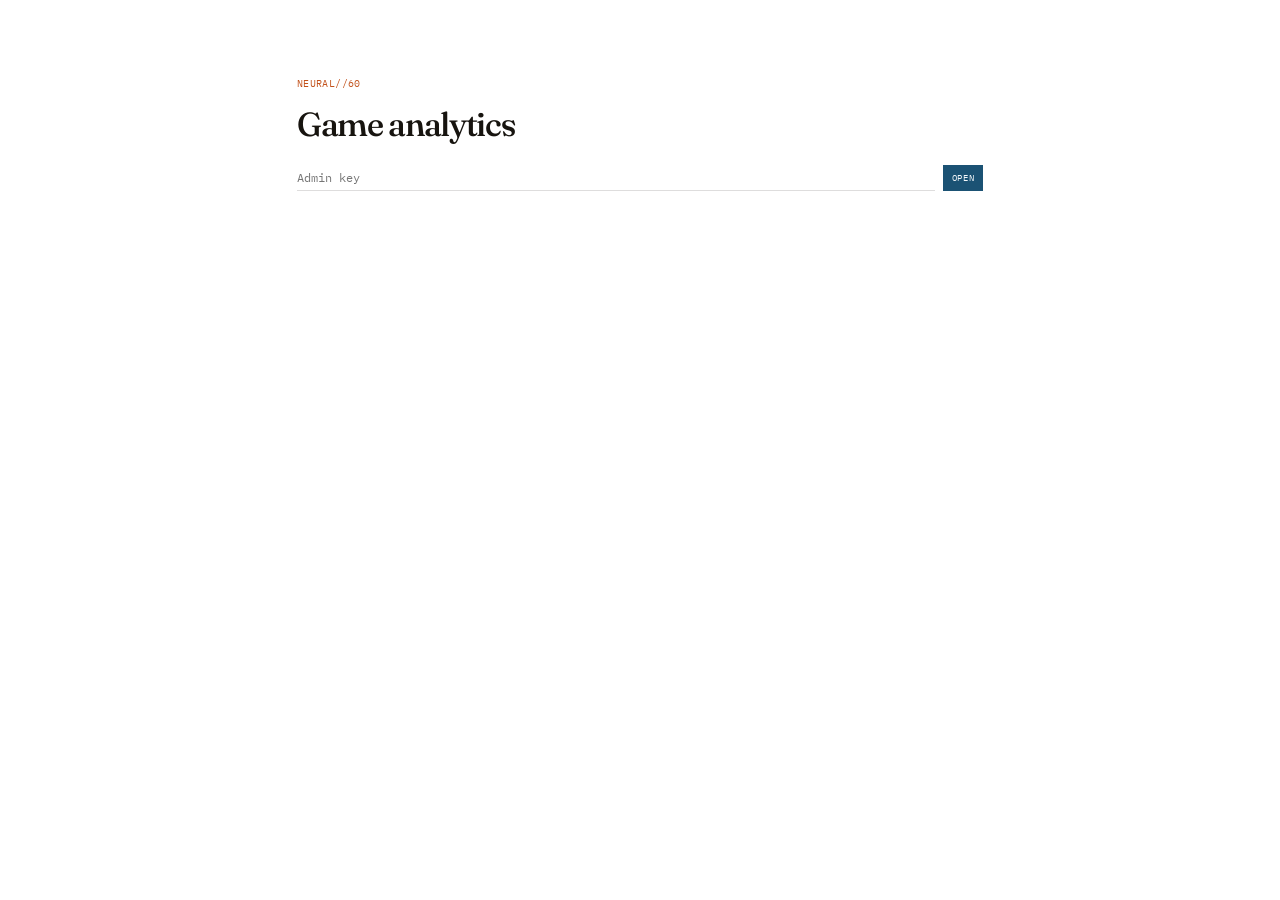
<file: admin.html>
<!DOCTYPE html>
<html lang="en">
<head>
  <meta charset="UTF-8">
  <meta name="viewport" content="width=device-width, initial-scale=1">
  <title>NEURAL//60 — analytics</title>
  <link rel="preconnect" href="https://fonts.googleapis.com">
  <link rel="preconnect" href="https://fonts.gstatic.com" crossorigin>
  <link href="https://fonts.googleapis.com/css2?family=Fraunces:opsz,wght@9..144,520&family=IBM+Plex+Mono:wght@400;500&family=Outfit:wght@400;500&display=swap" rel="stylesheet">
  <link rel="stylesheet" href="styles.css">
  <style>
    body { background: #fff; }
    .admin { max-width: 960px; margin: 0 auto; padding: 6rem var(--pad) 4rem; }
    .admin h1 { font-family: var(--serif); font-weight: 520; letter-spacing: -0.04em; font-size: 2.6rem; margin: 0.2rem 0 0; }
    .admin form { display: flex; gap: 0.6rem; margin: 1.2rem 0 1.6rem; }
    .admin input { flex: 1; border: 0; border-bottom: 1px solid var(--line); font-family: var(--mono); font-size: 0.9rem; padding: 0.4rem 0; }
    .admin button { border: 0; background: var(--pine); color: #f4f8fb; font-family: var(--mono); font-size: 0.72rem; letter-spacing: 0.06em; text-transform: uppercase; padding: 0.55rem 0.7rem; cursor: pointer; }
    .stats { display: grid; grid-template-columns: repeat(3, minmax(0, 1fr)); gap: 0.8rem; }
    .stat { background: var(--cream); padding: 0.9rem 1rem; }
    .stat span { display: block; font-family: var(--mono); font-size: 0.68rem; letter-spacing: 0.06em; text-transform: uppercase; color: var(--muted); }
    .stat strong { font-family: var(--serif); font-size: 1.8rem; font-weight: 520; letter-spacing: -0.03em; }
    .charts { display: grid; gap: 1.4rem; margin-top: 1.6rem; }
    .charts h2 { font-family: var(--serif); font-size: 1.3rem; font-weight: 520; margin: 0 0 0.4rem; }
    .charts svg { width: 100%; height: auto; }
    .err { color: #a34a1c; font-family: var(--mono); font-size: 0.8rem; }
    @media (max-width: 720px) { .stats { grid-template-columns: 1fr 1fr; } }
  </style>
</head>
<body>
  <main class="admin">
    <p class="kicker">NEURAL//60</p>
    <h1>Game analytics</h1>
    <form id="gate">
      <input id="key" type="password" autocomplete="current-password" placeholder="Admin key" aria-label="Admin key">
      <button type="submit">Open</button>
    </form>
    <p id="err" class="err" role="alert"></p>
    <div id="view" hidden>
      <div class="stats" id="stats"></div>
      <div class="charts" id="charts"></div>
    </div>
  </main>
  <script>
    const keyInput = document.getElementById("key");
    const err = document.getElementById("err");
    const view = document.getElementById("view");
    try {
      const saved = sessionStorage.getItem("neural60-admin");
      if (saved) keyInput.value = saved;
    } catch (e) { /* private mode */ }

    function bars(title, rows, color) {
      const w = 640, h = 160, pad = 28;
      const max = Math.max(1, ...rows.map((row) => row.value));
      const gap = (w - pad * 2) / rows.length;
      const parts = rows.map((row, i) => {
        const bh = (row.value / max) * (h - 48);
        const x = pad + i * gap + 6;
        const y = h - 24 - bh;
        return `<rect x="${x}" y="${y}" width="${Math.max(4, gap - 14)}" height="${bh}" fill="${color}"></rect>
          <text x="${x}" y="${h - 8}" fill="#6a6258" font-size="11" font-family="IBM Plex Mono, monospace">${row.label}</text>`;
      }).join("");
      return `<section><h2>${title}</h2><svg viewBox="0 0 ${w} ${h}" role="img">${parts}</svg></section>`;
    }

    function line(title, rows) {
      const w = 640, h = 160, pad = 28;
      const max = Math.max(1, ...rows.map((row) => row.value));
      const step = (w - pad * 2) / Math.max(1, rows.length - 1);
      const pts = rows.map((row, i) => {
        const x = pad + i * step;
        const y = h - 24 - (row.value / max) * (h - 48);
        return [x, y];
      });
      const d = pts.map((p, i) => (i ? "L" : "M") + p[0] + " " + p[1]).join(" ");
      const labels = rows.filter((_, i) => i % 2 === 0).map((row, i) => {
        const index = i * 2;
        return `<text x="${pts[index][0]}" y="${h - 8}" fill="#6a6258" font-size="11" font-family="IBM Plex Mono, monospace">${row.label}</text>`;
      }).join("");
      return `<section><h2>${title}</h2><svg viewBox="0 0 ${w} ${h}" role="img"><path d="${d}" fill="none" stroke="#1b5274" stroke-width="1.6"></path>${labels}</svg></section>`;
    }

    async function load(key) {
      const headers = { "X-Admin-Key": key };
      const overview = await fetch("/api/admin/overview", { headers });
      if (overview.status === 401) throw new Error("That key does not open the analytics.");
      if (!overview.ok) throw new Error("The analytics could not be loaded.");
      const series = await fetch("/api/admin/series", { headers });
      if (!series.ok) throw new Error("The charts could not be loaded.");
      const stats = await overview.json();
      const data = await series.json();
      const cards = [
        ["Total players", stats.players],
        ["Games played", stats.games],
        ["Average score", stats.average_score],
        ["Highest score", stats.highest_score],
        ["Average accuracy", stats.accuracy + "%"],
        ["Returning players", stats.returning]
      ];
      document.getElementById("stats").innerHTML = cards.map(([label, value]) =>
        `<article class="stat"><span>${label}</span><strong>${value}</strong></article>`
      ).join("");
      document.getElementById("charts").innerHTML = [
        bars("Games played", data.daily.map((row) => ({ label: row.day, value: row.games })), "#1b5274"),
        bars("Score distribution", data.scores.map((row) => ({ label: row.label, value: row.count })), "#c2511a"),
        line("Average score", data.daily.map((row) => ({ label: row.day, value: row.avg_score }))),
        bars("Most played days", data.weekdays.map((row) => ({ label: row.label, value: row.count })), "#1b5274"),
        line("Average accuracy", data.daily.map((row) => ({ label: row.day, value: row.accuracy })))
      ].join("");
      view.hidden = false;
    }

    document.getElementById("gate").addEventListener("submit", async (event) => {
      event.preventDefault();
      err.textContent = "";
      try {
        await load(keyInput.value.trim());
        sessionStorage.setItem("neural60-admin", keyInput.value.trim());
      } catch (error) {
        view.hidden = true;
        err.textContent = error.message;
      }
    });
    if (keyInput.value) document.getElementById("gate").requestSubmit();
  </script>
</body>
</html>
</file>
<file: styles.css>
:root {
  --ink: #17140f;
  --muted: #6a6258;
  --paper: #ffffff;
  --paper-2: #e8e1d4;
  --line: rgba(23, 20, 15, 0.14);
  --copper: #c2511a;
  --pine: #1b5274;
  --night: #12110e;
  --cream: #f6f1e8;
  --serif: "Fraunces", "Iowan Old Style", Georgia, serif;
  --sans: "Outfit", "Segoe UI", sans-serif;
  --mono: "IBM Plex Mono", ui-monospace, monospace;
  --pad: clamp(1.25rem, 4vw, 3.5rem);
  --max: 1120px;
}

* { box-sizing: border-box; }
html { zoom: 0.80; scroll-behavior: smooth; scroll-padding-top: 4.5rem; }
[hidden] { display: none !important; }
body {
  margin: 0;
  overflow-x: hidden;
  background: var(--paper);
  color: var(--ink);
  font-family: var(--sans);
  font-weight: 400;
  font-size: 1.05rem;
  line-height: 1.55;
}
img, svg { display: block; max-width: 100%; }
a { color: inherit; }
button, a { -webkit-tap-highlight-color: transparent; }
::selection { background: #f0c7a4; }

.sr {
  position: absolute;
  width: 1px;
  height: 1px;
  padding: 0;
  margin: -1px;
  overflow: hidden;
  clip: rect(0, 0, 0, 0);
  border: 0;
}
.skip {
  position: absolute;
  left: 1rem;
  top: -4rem;
  background: var(--cream);
  color: var(--ink);
  padding: 0.5rem 0.8rem;
  z-index: 20;
}
.skip:focus { top: 1rem; }

.nav {
  position: fixed;
  z-index: 10;
  top: 0;
  left: 0;
  right: 0;
  display: flex;
  align-items: center;
  gap: 1.5rem;
  padding: 0.9rem var(--pad);
  color: #173044;
}
.nav.is-solid,
.nav.is-open {
  background: rgba(255, 255, 255, 0.96);
  color: var(--ink);
  border-bottom: 1px solid var(--line);
  backdrop-filter: blur(10px);
}
.nav-mark {
  font-family: var(--serif);
  font-weight: 640;
  letter-spacing: -0.03em;
  text-decoration: none;
  font-size: 1.15rem;
}
.nav-links {
  display: flex;
  gap: 1.25rem;
  margin-left: auto;
}
.nav-links a {
  text-decoration: none;
  font-size: 0.92rem;
  letter-spacing: 0.01em;
}
.lang {
  display: flex;
  align-items: center;
  gap: 0.15rem;
  margin-left: 0.85rem;
}
.lang button {
  border: 0;
  background: transparent;
  color: inherit;
  font-family: var(--mono);
  font-size: 0.72rem;
  letter-spacing: 0.08em;
  padding: 0.2rem 0.28rem;
  cursor: pointer;
  opacity: 0.42;
}
.lang button.is-on {
  opacity: 1;
}
.nav-toggle {
  display: none;
  margin-left: auto;
  width: 42px;
  height: 42px;
  border: 0;
  background: transparent;
  color: inherit;
  position: relative;
}
.nav-toggle span:not(.sr) {
  position: absolute;
  left: 10px;
  right: 10px;
  height: 1.5px;
  background: currentColor;
}
.nav-toggle span:nth-of-type(2) { top: 16px; }
.nav-toggle span:nth-of-type(3) { top: 24px; }

.hero {
  min-height: 0;
  display: grid;
  grid-template-columns: minmax(0, 1.15fr) minmax(0, 0.85fr);
  background: #e7f2f8;
  color: #173044;
  padding: 0;
}
.hero-frame {
  position: relative;
  min-height: 32rem;
}
.hero-photo {
  position: absolute;
  inset: 0;
  width: 100%;
  height: 100%;
  object-fit: cover;
  object-position: 22% 40%;
}
.hero-copy {
  display: flex;
  flex-direction: column;
  justify-content: center;
  padding: 5.4rem clamp(1.3rem, 2.6vw, 2.6rem) 2.2rem;
  background: linear-gradient(180deg, #f5fafd 0%, #e5f1f8 58%, #d7e8f4 100%);
}
.hero-kicker, .kicker, .index, .when, .stack, .svg-label {
  font-family: var(--mono);
  font-size: 0.75rem;
  letter-spacing: 0.04em;
  text-transform: uppercase;
}
.hero-kicker { color: #b86a32; margin: 0 0 1.45rem; }
.hero h1 {
  font-family: var(--serif);
  font-weight: 520;
  font-size: clamp(3.1rem, 4.8vw, 5.4rem);
  line-height: 1.02;
  letter-spacing: -0.045em;
  margin: 0;
  color: #14324a;
}
.hero h1 span { display: block; }
.hero-lead {
  font-family: var(--serif);
  font-size: clamp(1.5rem, 3vw, 2.15rem);
  font-weight: 520;
  letter-spacing: -0.03em;
  max-width: 16em;
  margin: 2.2rem 0 0;
  line-height: 1.35;
}
.hero-lead > span { display: block; }
.hero-projects {
  display: inline-flex;
  align-items: center;
  gap: 0.4rem;
  width: fit-content;
  margin-top: 1.95rem;
  font-family: var(--mono);
  font-size: 0.84rem;
  letter-spacing: 0.06em;
  text-transform: uppercase;
  color: #1b5274;
  text-decoration: none;
  border-bottom: 1px solid rgba(27, 82, 116, 0.55);
  padding-bottom: 0.12rem;
}
.hero-projects .arrow {
  display: inline-block;
  transition: transform 0.18s ease;
}
.hero-projects:hover { color: #c46a28; border-bottom-color: #c46a28; }
.hero-projects:hover .arrow { transform: translateX(5px); }
.hero-projects:focus-visible {
  outline: 2px solid #1b5274;
  outline-offset: 3px;
}
.tone-science, .tone-viz { display: inline; font-weight: inherit; }
.tone-science { color: #1a6f9c; }
.tone-viz { color: #c46a28; }
.hero-links {
  display: flex;
  flex-wrap: wrap;
  gap: 0.4rem 1.25rem;
  margin: 1.65rem 0 0;
  font-family: var(--mono);
  font-size: 0.86rem;
  font-weight: 500;
  letter-spacing: 0.04em;
  text-transform: uppercase;
}
.hero-links a {
  display: inline-flex;
  align-items: center;
  gap: 0.42rem;
  color: #1b5274;
  text-decoration: none;
  border-bottom: 1.5px solid rgba(27, 82, 116, 0.7);
}
.brand-icon {
  width: 0.95em;
  height: 0.95em;
  flex: none;
}
.hero-links a:hover { color: #c46a28; border-bottom-color: #c46a28; }
.hero-copy .neural-cta {
  position: relative;
  z-index: 2;
  width: max-content;
  max-width: 100%;
  margin: 4.5rem 0 0;
  overflow: visible;
  padding: 1.2rem 1.15rem 0.7rem;
  background: #0e2430;
  color: #f4f8fb;
}
.hero-copy .neural-play {
  width: 100%;
  justify-content: center;
  gap: 0.85rem;
  padding: 1.15rem 1.65rem;
  border: 0;
  background: #e0b07a;
  color: #0e2430;
  font-size: 1.05rem;
  font-weight: 500;
  letter-spacing: 0.08em;
  box-shadow: 0 12px 26px rgba(8, 16, 22, 0.38);
  position: relative;
  transition: transform 0.18s ease, background 0.18s ease, box-shadow 0.18s ease, color 0.18s ease;
}
.hero-copy .neural-play::after {
  content: "";
  position: absolute;
  inset: 0;
  pointer-events: none;
  animation: neural-ring 1.6s ease-out infinite;
}
.hero-copy .neural-play:hover::after,
.hero-copy .neural-play:focus-visible::after {
  animation: none;
  opacity: 0;
}
.hero-copy .neural-play span[aria-hidden="true"] {
  display: inline-grid;
  place-items: center;
  width: 1.85rem;
  height: 1.85rem;
  margin-left: 0.06rem;
  border-radius: 50%;
  background: #0e2430;
  color: #e0b07a;
  font-size: 0.72rem;
  line-height: 1;
  transition: background 0.18s ease, color 0.18s ease;
}
.hero-copy .neural-play:hover {
  background: #f6f1e8;
  color: #0e2430;
  transform: translateY(-3px);
  box-shadow: 0 16px 30px rgba(8, 16, 22, 0.42);
}
.hero-copy .neural-play:hover span[aria-hidden="true"] {
  background: #1b5274;
  color: #f6f1e8;
}
.hero-copy .neural-play:focus-visible {
  outline: 2px solid #f6f1e8;
  outline-offset: 3px;
}
@keyframes neural-ring {
  0% { box-shadow: 0 0 0 0 rgba(246, 241, 232, 0); }
  18% { box-shadow: 0 0 0 4px #f6f1e8; }
  55% { box-shadow: 0 0 0 12px rgba(246, 241, 232, 0.9); }
  100% { box-shadow: 0 0 0 16px rgba(246, 241, 232, 0); }
}
.hero-copy .neural-tag { color: #f4f8fb; margin-top: 0.75rem; }
.hero-copy .neural-scores {
  display: block;
  margin: 0.45rem 0 0;
  padding: 0;
  border: 0;
  background: transparent;
  color: #e0b07a;
  font-family: var(--mono);
  font-size: 0.66rem;
  letter-spacing: 0.08em;
  text-transform: uppercase;
  cursor: pointer;
}
.hero-copy .neural-scores:hover { color: #f4f8fb; }
.hero-copy .neural-scores:focus-visible { outline-color: #e0b07a; }
.hero-copy .neural-board {
  position: absolute;
  left: 0;
  right: 0;
  bottom: calc(100% - 1px);
  margin: 0;
  padding: 0.65rem 0.75rem 0.55rem;
  background: #0e2430;
  opacity: 0;
  visibility: hidden;
  transform: translateY(6px);
  pointer-events: none;
  transition: opacity 0.18s ease, transform 0.18s ease, visibility 0s linear 0.18s;
}
.hero-copy .neural-cta:hover .neural-board,
.hero-copy .neural-cta:focus-within .neural-board,
.hero-copy .neural-cta.is-open .neural-board {
  opacity: 1;
  visibility: visible;
  transform: none;
  pointer-events: auto;
  transition: opacity 0.18s ease, transform 0.18s ease, visibility 0s;
}
.hero-copy .neural-board-kicker { color: #e0b07a; }
.hero-copy .neural-board li { color: #f4f8fb; }
.hero-copy .neural-board ol { max-width: none; }
.neural-play {
  display: inline-flex;
  align-items: center;
  gap: 0.45rem;
  border: 1px solid #1b5274;
  background: #1b5274;
  color: #f4f8fb;
  font-family: var(--mono);
  font-size: 0.72rem;
  letter-spacing: 0.06em;
  text-transform: uppercase;
  padding: 0.55rem 0.75rem;
  cursor: pointer;
}
.neural-play:hover { background: #143f5c; }
.neural-play:focus-visible {
  outline: 2px solid #1b5274;
  outline-offset: 3px;
}
.neural-tag {
  margin: 0.4rem 0 0;
  font-family: var(--serif);
  font-size: 1.02rem;
  letter-spacing: -0.02em;
  color: #173044;
}
.neural-board { margin-top: 0.65rem; }
.neural-board-kicker {
  margin: 0;
  font-family: var(--mono);
  font-size: 0.66rem;
  letter-spacing: 0.08em;
  text-transform: uppercase;
  color: #6a6258;
}
.neural-board ol {
  list-style: none;
  margin: 0.28rem 0 0;
  padding: 0;
  max-width: 16rem;
}
.neural-board li.is-empty { display: block; }
.neural-board li {
  display: grid;
  grid-template-columns: 1.5rem minmax(0, 1fr) auto;
  gap: 0.45rem;
  font-family: var(--mono);
  font-size: 0.72rem;
  line-height: 1.45;
  color: #173044;
}
.neural-board li span:nth-child(2) {
  overflow: hidden;
  text-overflow: ellipsis;
  white-space: nowrap;
}

.section-head, .interests, .skills, .work, .experience, .education, .contact, .colophon {
  padding-left: var(--pad);
  padding-right: var(--pad);
}
.interests, .skills, .work, .experience, .education { padding-top: 5.5rem; }
.section-head {
  display: flex;
  align-items: baseline;
  flex-wrap: wrap;
  gap: 1rem;
  max-width: var(--max);
  margin: 0 auto 2rem;
  padding-left: 0;
  padding-right: 0;
}
.work-intro {
  flex: 1 0 100%;
  margin: 0;
  color: var(--muted);
  max-width: 38rem;
}
.section-head h2, .project-title, .timeline h3, .schools h3 {
  font-family: var(--serif);
  font-weight: 520;
  letter-spacing: -0.03em;
}
.section-head h2 {
  font-size: clamp(2rem, 4vw, 3rem);
  margin: 0;
}
.index { color: var(--copper); margin: 0; }
.interests .section-head { margin-bottom: 1.4rem; }
.interest-list {
  list-style: none;
  margin: 0 auto;
  padding: 0;
  max-width: var(--max);
  display: grid;
  grid-template-columns: 1fr 1fr;
  column-gap: 3.5rem;
}
.interest-list li {
  margin: 0;
  padding: 1.15rem 0 1.25rem;
  border-top: 1px solid var(--line);
  font-family: var(--serif);
  font-weight: 400;
  font-size: clamp(1.2rem, 2vw, 1.5rem);
  line-height: 1.3;
  letter-spacing: -0.02em;
}
.interest-list li::before {
  content: "";
  display: block;
  width: 1.6rem;
  height: 2px;
  margin-bottom: 0.7rem;
  background: var(--pine);
}
.interest-list li.interest-viz::before { background: var(--copper); }

.interests, .skills, .work, .experience, .education, .contact {
  max-width: calc(var(--max) + 2 * var(--pad));
  margin: 0 auto;
}
.skill-list {
  list-style: none;
  margin: 0 auto;
  padding: 0;
  max-width: var(--max);
  display: grid;
  grid-template-columns: 1fr 1fr;
  border-top: 1px solid var(--line);
}
.skill-list li {
  padding: 1.3rem 1.4rem 1.4rem 0;
  border-bottom: 1px solid var(--line);
}
.skill-list li:nth-child(odd) { padding-right: 2rem; border-right: 1px solid var(--line); }
.skill-list li:nth-child(even) { padding-left: 1.5rem; }
.skill-science { box-shadow: inset 0 3px 0 var(--pine); }
.skill-viz { box-shadow: inset 0 3px 0 var(--copper); }
.skill-list h3 { margin: 0 0 0.35rem; font-size: 1rem; font-weight: 560; }
.skill-list p { margin: 0; color: var(--muted); }

.filters { margin-left: auto; display: flex; gap: 0.4rem; }
.filters button {
  font: inherit;
  font-size: 0.88rem;
  border: 1px solid var(--line);
  background: transparent;
  color: var(--ink);
  border-radius: 999px;
  padding: 0.35rem 0.8rem;
  cursor: pointer;
}
.filters button.is-on {
  background: var(--ink);
  color: var(--cream);
  border-color: var(--ink);
}
.filters button[data-filter="science"].is-on {
  background: var(--pine);
  border-color: var(--pine);
}
.filters button[data-filter="viz"].is-on {
  background: #6e3418;
  border-color: #6e3418;
}
.swatch {
  display: inline-block;
  width: 0.45rem;
  height: 0.45rem;
  margin-right: 0.4rem;
  border-radius: 50%;
  vertical-align: 0.05em;
}
.swatch--science { background: var(--pine); }
.swatch--viz { background: var(--copper); }
.filters button.is-on .swatch { background: var(--cream); }
.filters button:focus-visible, a:focus-visible, .nav-toggle:focus-visible {
  outline: 2px solid var(--copper);
  outline-offset: 3px;
}

.work-list {
  max-width: var(--max);
  margin: 0 auto;
  border-top: 1px solid var(--line);
}
.project { border-bottom: 1px solid var(--line); }
.project-head { margin: 0; font-size: inherit; font-weight: inherit; }
.project-toggle {
  display: grid;
  grid-template-columns: 2.4rem minmax(0, 1fr) auto;
  gap: 0.35rem 1rem;
  align-items: center;
  width: 100%;
  padding: 0.95rem 0.1rem;
  border: 0;
  background: transparent;
  color: inherit;
  text-align: left;
  cursor: pointer;
  font: inherit;
  font-weight: 400;
}
.project-toggle:hover .project-title { color: var(--pine); }
.project[data-cat="viz"] .project-toggle:hover .project-title { color: #a34a1c; }
.project-toggle:focus-visible {
  outline: 2px solid var(--copper);
  outline-offset: 3px;
}
.project-num {
  font-family: var(--serif);
  font-size: 1.25rem;
  letter-spacing: -0.04em;
  color: var(--muted);
}
.project-meta { display: flex; flex-direction: column; gap: 0.12rem; min-width: 0; }
.project-meta .kicker { margin: 0; }
.project-title {
  font-size: clamp(1.25rem, 2vw, 1.7rem);
  line-height: 1.15;
  letter-spacing: -0.03em;
}
.project-sign {
  width: 2rem;
  height: 2rem;
  display: grid;
  place-items: center;
  border: 1px solid var(--line);
  border-radius: 50%;
  font-family: var(--serif);
  font-size: 1.2rem;
  line-height: 1;
}
.project-sign::before { content: "+"; }
.project.is-open .project-sign::before { content: "−"; }
.project.is-open .project-sign {
  background: var(--ink);
  color: var(--cream);
  border-color: var(--ink);
}
.project[data-cat="science"].is-open .project-sign {
  background: var(--pine);
  border-color: var(--pine);
}
.project[data-cat="viz"].is-open .project-sign {
  background: #6e3418;
  border-color: #6e3418;
}
.project-panel { padding: 0.2rem 0 1.35rem 3.4rem; }
.project-shot { margin: 0 0 1rem; background: #101820; }
.project-shot img {
  display: block;
  width: 100%;
  height: 300px;
  object-fit: cover;
  object-position: center;
  background: #101820;
}
#pretty-little-pictures .project-shot img,
#elivia .project-shot img,
#alzheimer .project-shot img,
#tuberculosis .project-shot img {
  object-fit: contain;
  height: 320px;
}
.project-shot--light,
.project-shot--light img { background: #fff; }
.project-shot--diagram {
  background: var(--pine);
  padding: 0.6rem 0.4rem;
}
.project-panel p { margin: 0 0 0.75rem; color: var(--ink); }
.diagram { width: min(100%, 420px); height: auto; }
.frame { fill: none; stroke: rgba(243, 239, 230, 0.45); stroke-width: 1.4; }
.scan { fill: rgba(243, 239, 230, 0.14); }
.scan.dim { fill: rgba(243, 239, 230, 0.07); }
.scan-core { fill: none; stroke: #f0c7a4; stroke-width: 1.5; }
.mark { fill: #e07a3d; }
.wave { fill: none; stroke: #f3efe6; stroke-width: 1.6; }
.dots circle { fill: rgba(243, 239, 230, 0.75); }
.axis { stroke: rgba(243, 239, 230, 0.35); }
.bar { fill: rgba(243, 239, 230, 0.28); }
.bar.accent { fill: #e7b089; }
.series, .rail { fill: none; stroke: #f6f1e8; stroke-width: 2.2; }
.forecast { fill: none; stroke: #e07a3d; stroke-width: 2.2; stroke-dasharray: 5 4; }
.band { fill: none; stroke: rgba(224, 122, 61, 0.45); stroke-width: 1.2; }
.split { stroke: rgba(243, 239, 230, 0.35); stroke-dasharray: 3 4; }
.svg-label { fill: rgba(243, 239, 230, 0.7); font-size: 11px; }
.graticule { fill: none; stroke: rgba(243, 239, 230, 0.35); stroke-width: 1; }
.heat { fill: #e07a3d; }
.heat.soft { fill: rgba(224, 122, 61, 0.55); }
.stripe { fill: #e7d3a1; }
.stripe.mid { fill: #e08a45; }
.stripe.hot { fill: #b93816; }
.flow { fill: none; stroke: rgba(243, 239, 230, 0.8); stroke-width: 1.6; }
.flow.faint { stroke: rgba(243, 239, 230, 0.35); }
.node { fill: #f3efe6; }
.node.alert { fill: #e07a3d; }
.rail.ghost { stroke: rgba(243, 239, 230, 0.35); }
.stop { fill: #f3efe6; }
.cube { fill: rgba(224, 122, 61, 0.85); stroke: #f3efe6; stroke-width: 1; }
.cube-edge { fill: none; stroke: rgba(243, 239, 230, 0.7); }

.case-body { padding: 1.15rem 1.15rem 1.05rem; }
.case-logos {
  display: flex;
  align-items: center;
  gap: 0.7rem;
  margin: 0 0 0.55rem;
}
.case-logos img {
  display: block;
  height: 1.45rem;
  width: auto;
}
.kicker { margin: 0 0 0.5rem; color: var(--copper); }
.project[data-cat="science"] .kicker { color: var(--pine); }
.project[data-cat="viz"] .kicker { color: #a34a1c; }
.metrics {
  list-style: none;
  display: grid;
  grid-template-columns: repeat(3, minmax(0, 1fr));
  gap: 0.8rem;
  margin: 0 0 0.9rem;
  padding: 0.85rem 0;
  border-top: 1px solid var(--line);
  border-bottom: 1px solid var(--line);
}
.metrics strong {
  display: block;
  font-family: var(--serif);
  font-size: 1.2rem;
  font-weight: 520;
  letter-spacing: -0.03em;
  color: var(--ink);
}
.metrics span { color: var(--muted); font-size: 0.78rem; }
.note { color: var(--muted); font-size: 0.92rem; }
.stack { color: var(--pine); margin: 0; text-transform: none; letter-spacing: 0.01em; font-size: 0.75rem; }
.case-link { display: flex; flex-wrap: wrap; gap: 0.7rem 1rem; align-items: center; margin: 0.75rem 0 0; }
.case-link a {
  display: inline-flex;
  align-items: center;
  gap: 0.38rem;
  font-family: var(--mono);
  font-size: 0.75rem;
  letter-spacing: 0.04em;
  text-transform: uppercase;
  text-decoration: none;
  color: var(--pine);
  border-bottom: 1px solid rgba(27, 82, 116, 0.4);
}
.case-link:has(.case-try) { margin: 1rem 0 0.15rem; }
.case-link .case-video {
  display: inline-flex;
  align-items: center;
  gap: 0.45rem;
  padding: 0.55rem 0.9rem;
  background: #14324a;
  color: #f6f1e8;
  font-family: var(--mono);
  font-size: 0.78rem;
  font-weight: 500;
  letter-spacing: 0.08em;
  text-transform: uppercase;
  text-decoration: none;
  border: 0;
}
.case-link .case-video:hover { background: #0d2436; color: #f6f1e8; border: 0; }
.case-link .case-video:focus-visible {
  outline: 2px solid var(--copper);
  outline-offset: 3px;
}
.case-link a.case-page {
  gap: 0.6rem;
  padding: 0.78rem 1.25rem;
  border: 0;
  border-bottom: 0;
  background: var(--pine);
  color: #f6f1e8;
  font-size: 0.86rem;
  font-weight: 500;
  letter-spacing: 0.08em;
  text-transform: uppercase;
  animation: page-pulse 1.8s ease-out infinite;
}
.case-link a.case-page .try-arrow {
  display: inline-block;
  animation: try-nudge 1.6s ease-in-out infinite;
}
.case-link a.case-page:hover {
  background: #143d58;
  color: #f6f1e8;
  border: 0;
  animation: none;
  box-shadow: 0 10px 22px rgba(27, 82, 116, 0.28);
}
.case-link a.case-page:hover .try-arrow { animation: none; transform: translateX(5px); }
.case-link a.case-page:focus-visible {
  outline: 2px solid var(--pine);
  outline-offset: 3px;
}
@keyframes page-pulse {
  0% { box-shadow: 0 0 0 0 rgba(27, 82, 116, 0); }
  40% { box-shadow: 0 0 0 7px rgba(27, 82, 116, 0.18); }
  100% { box-shadow: 0 0 0 14px rgba(27, 82, 116, 0); }
}
.case-link a.case-try {
  gap: 0.55rem;
  padding: 0.72rem 1.15rem;
  border: 0;
  border-bottom: 0;
  background: #c46a28;
  color: #f6f1e8;
  font-size: 0.84rem;
  font-weight: 500;
  letter-spacing: 0.08em;
  animation: try-pulse 1.6s ease-out infinite;
}
.case-link a.case-try .try-arrow {
  display: inline-block;
  animation: try-nudge 1.6s ease-in-out infinite;
}
.project[data-cat="viz"] .case-link a.case-try,
.project[data-cat="viz"] .case-link a.case-try:hover {
  color: #f6f1e8;
  border-bottom-color: transparent;
}
.case-link a.case-try:hover {
  background: #a34a1c;
  animation: none;
  box-shadow: 0 10px 22px rgba(163, 74, 28, 0.28);
}
.case-link a.case-try:hover .try-arrow { animation: none; transform: translateX(5px); }
.case-link a.case-try:focus-visible {
  outline: 2px solid #c46a28;
  outline-offset: 3px;
}
@keyframes try-pulse {
  0% { box-shadow: 0 0 0 0 rgba(255, 255, 255, 0); }
  18% { box-shadow: 0 0 0 4px #fff; }
  55% { box-shadow: 0 0 0 6px #fff, 0 0 0 13px rgba(20, 50, 74, 0.55); }
  100% { box-shadow: 0 0 0 8px rgba(255, 255, 255, 0), 0 0 0 18px rgba(20, 50, 74, 0); }
}
@keyframes try-nudge {
  0%, 100% { transform: translateX(0); }
  50% { transform: translateX(6px); }
}
.project[data-cat="viz"] .case-link a.case-video,
.project[data-cat="viz"] .case-link a.case-video:hover {
  color: #f6f1e8;
  border: 0;
}
.project[data-cat="viz"] .case-link a {
  color: #a34a1c;
  border-bottom-color: rgba(163, 74, 28, 0.45);
}
.case-link a:hover { color: var(--ink); border-bottom-color: var(--ink); }
.empty { max-width: var(--max); margin: 0 auto; color: var(--muted); }

.timeline, .schools {
  list-style: none;
  margin: 0 auto;
  padding: 0;
  max-width: var(--max);
}
.timeline li, .schools li {
  display: grid;
  grid-template-columns: 11rem 1fr;
  gap: 1.5rem;
  padding: 1.6rem 0;
  border-top: 1px solid var(--line);
}
.when { margin: 0.3rem 0 0; color: var(--muted); text-transform: none; letter-spacing: 0; line-height: 1.45; }
.flag-sprite { position: absolute; width: 0; height: 0; overflow: hidden; }
.flag {
  display: inline-block;
  width: 1.35rem;
  height: 0.9rem;
  margin-right: 0.28rem;
  vertical-align: -0.08em;
  border-radius: 1px;
  box-shadow: 0 0 0 1px rgba(23, 20, 15, 0.2);
}
.timeline h3, .schools h3 { margin: 0; font-size: 1.55rem; }
.where { margin: 0.2rem 0 0.7rem; color: var(--copper); }
.timeline ul { margin: 0 0 0.8rem; padding-left: 1.1rem; }
.timeline li li { display: list-item; border: 0; padding: 0.15rem 0; }
.schools p { margin: 0.3rem 0 0; color: var(--muted); }

.contact {
  padding-top: 5.5rem;
  padding-bottom: 4rem;
}
.mail {
  display: block;
  max-width: var(--max);
  margin: 0 auto 1.2rem;
  font-family: var(--serif);
  font-size: clamp(1.8rem, 4vw, 3.4rem);
  letter-spacing: -0.04em;
  line-height: 1.05;
  text-decoration: none;
  border-bottom: 1px solid var(--line);
  padding-bottom: 1rem;
}
.mail:hover { color: var(--copper); }
.contact-list {
  list-style: none;
  display: flex;
  flex-wrap: wrap;
  gap: 0.7rem 1.4rem;
  max-width: var(--max);
  margin: 0 auto;
  padding: 0;
}
.contact-list a {
  display: inline-flex;
  align-items: center;
  gap: 0.4rem;
  text-underline-offset: 0.18em;
}

.colophon {
  display: flex;
  justify-content: space-between;
  gap: 1rem;
  padding-top: 1rem;
  padding-bottom: 1.4rem;
  border-top: 1px solid var(--line);
  color: var(--muted);
  font-size: 0.9rem;
}
.colophon a { color: var(--ink); }

@media (max-width: 860px) {
  .interest-list { grid-template-columns: 1fr; }
  .lang { margin-left: auto; }
  .nav-toggle { display: block; margin-left: 0.35rem; }
  .nav-links {
    display: none;
    position: absolute;
    top: 100%;
    left: 0;
    right: 0;
    flex-direction: column;
    gap: 0;
    background: #fff;
    color: var(--ink);
    padding: 0.4rem var(--pad) 1rem;
    border-bottom: 1px solid var(--line);
  }
  .nav-links.is-open { display: flex; }
  .nav-links a { padding: 0.7rem 0; border-bottom: 1px solid var(--line); }
  .project-panel { padding-left: 0; }
  .timeline li, .schools li, .skill-list { grid-template-columns: 1fr; }
  .hero { grid-template-columns: 1fr; min-height: auto; }
  .hero-frame { min-height: 20rem; height: max(42vh, 20rem); }
  .hero-photo { object-position: 30% 42%; }
  .hero-copy { padding: 2rem var(--pad) 2.4rem; }
  .hero h1 { font-size: clamp(3.2rem, 14vw, 4.8rem); }
  .skill-list li:nth-child(odd),
  .skill-list li:nth-child(even) {
    border-right: 0;
    padding-left: 0;
    padding-right: 0;
  }
  .section-head { flex-wrap: wrap; }
  .filters { margin-left: 0; width: 100%; }
  .metrics { grid-template-columns: 1fr; }
}

@media (prefers-reduced-motion: reduce) {
  html { scroll-behavior: auto; }
  .hero-projects .arrow,
  .hero-copy .neural-play,
  .hero-copy .neural-play span[aria-hidden="true"],
  .hero-copy .neural-board { transition: none; }
  .hero-copy .neural-play::after,
  .case-link a.case-try,
  .case-link a.case-try .try-arrow,
  .case-link a.case-page,
  .case-link a.case-page .try-arrow { animation: none; }
  .hero-copy .neural-play::after { opacity: 0; }
  .hero-copy .neural-play:hover,
  .hero-projects:hover .arrow { transform: none; }
}
</file>
